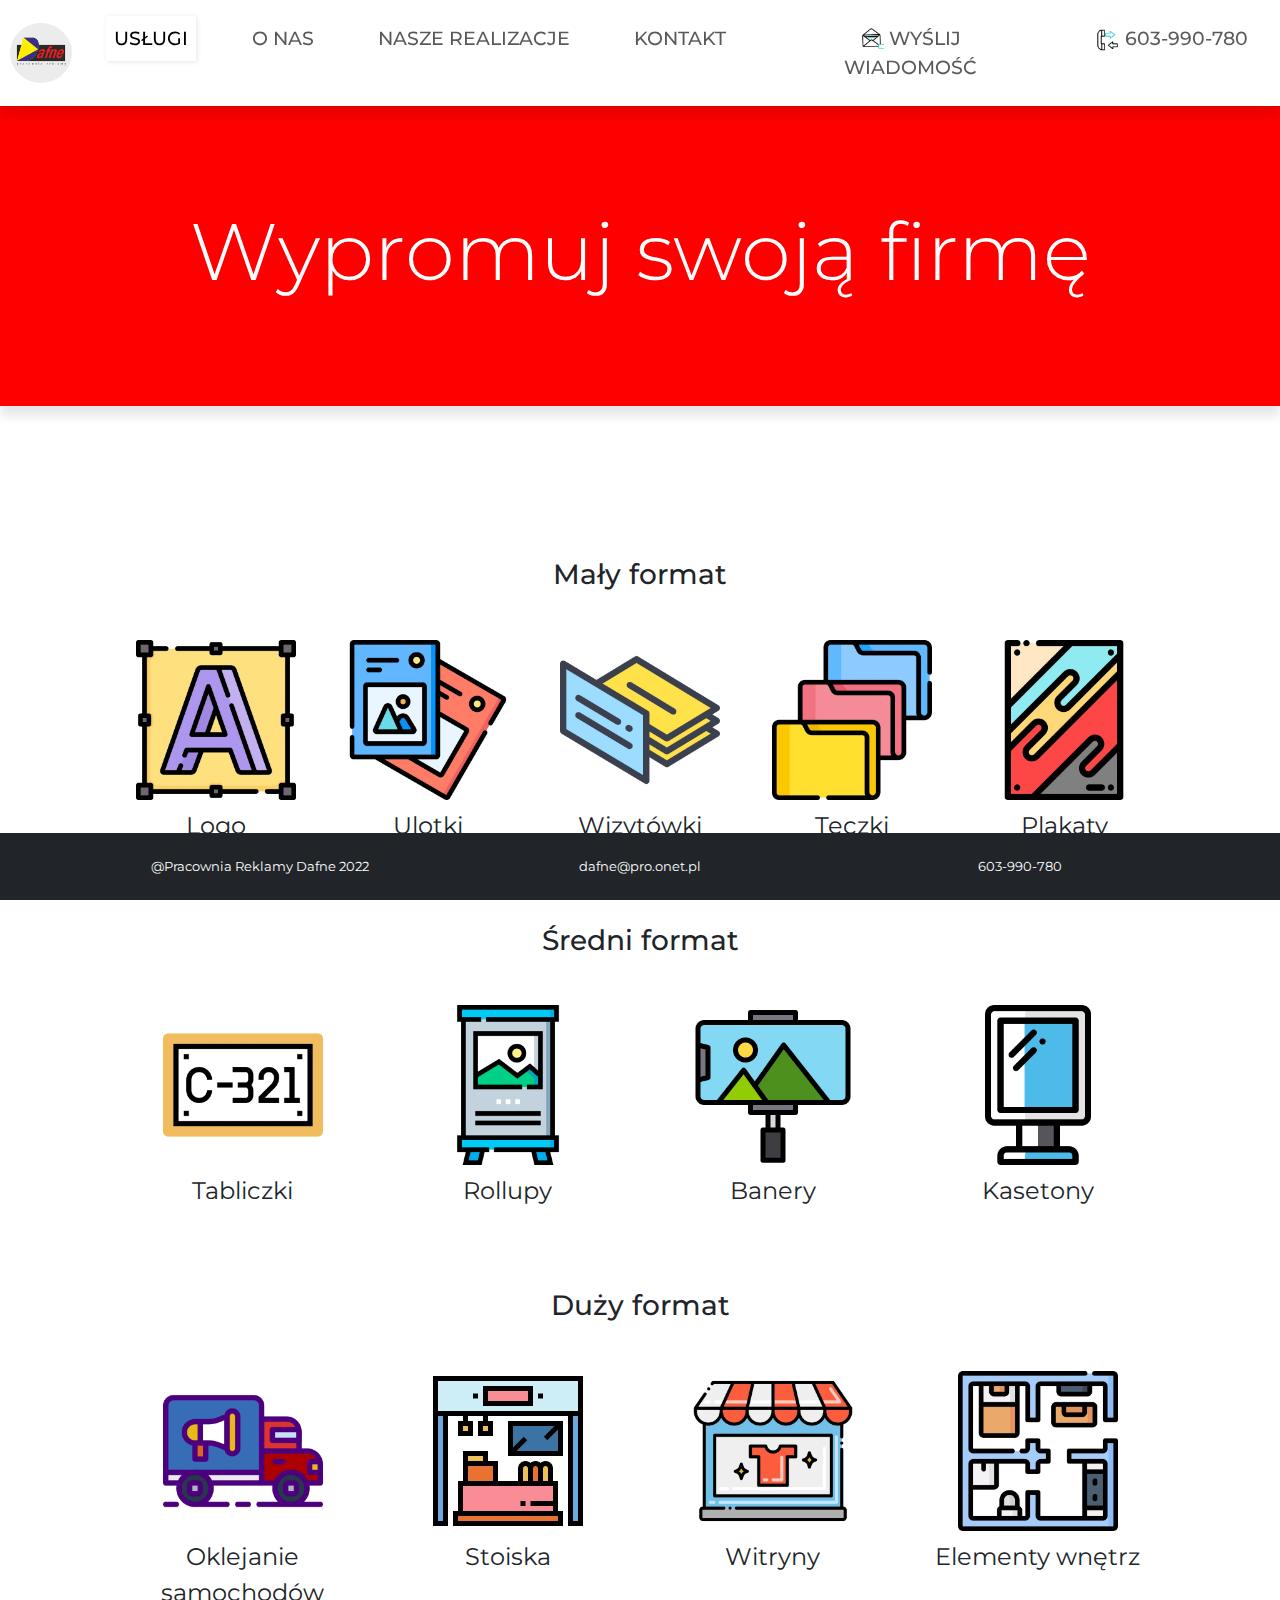
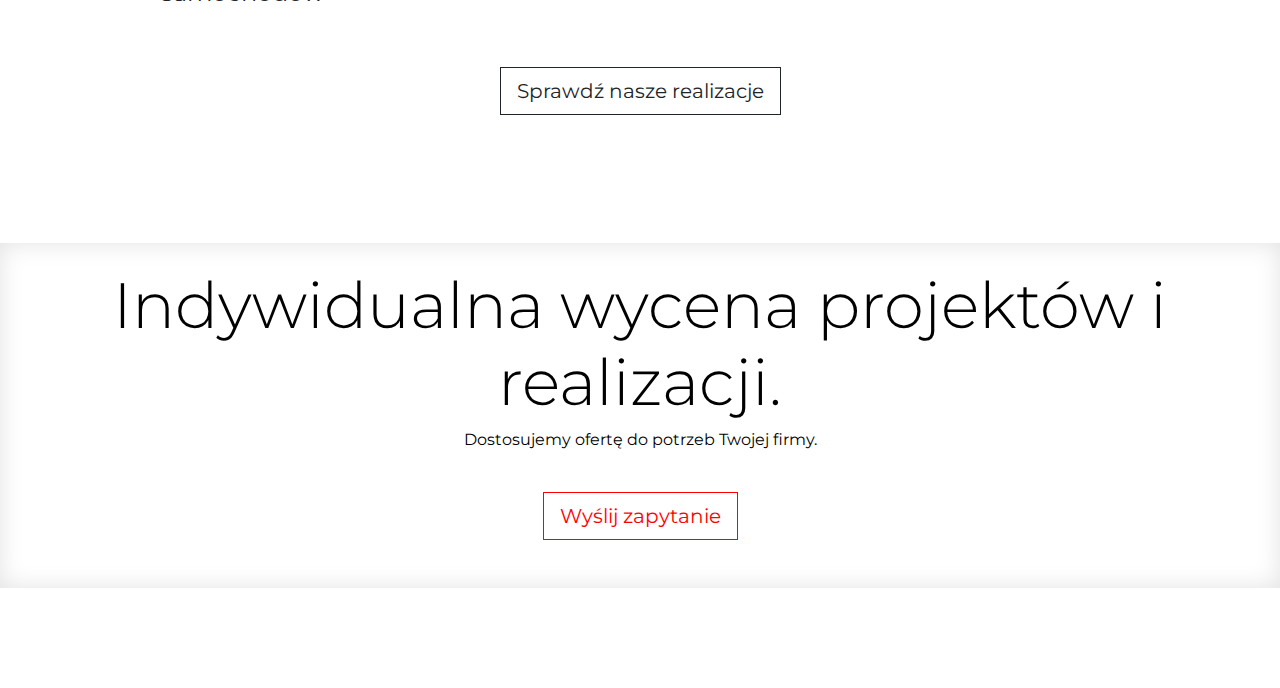
<file: index.html>
<!DOCTYPE html>
<html lang="en">

    <head>
      <meta charset="utf-8">
      <meta name="viewport" content="width=device-width, initial-scale=1">
      <meta name="description" content="Advertising agency">
      <title>Dafne Pracownia Reklamy</title>
      <!--font-->
      <link rel="preconnect" href="https://fonts.googleapis.com">
      <link rel="preconnect" href="https://fonts.gstatic.com" crossorigin>
      <link href="https://fonts.googleapis.com/css2?family=Montserrat:wght@100;300;400;500;600;700&display=swap" rel="stylesheet">
      <link rel="icon" type="image/x-icon" href="images/logo.ico">
      <!--bootstrap-->
      <link href="https://cdn.jsdelivr.net/npm/bootstrap@5.3.0-alpha1/dist/css/bootstrap.min.css" rel="stylesheet">
      <!--basic css-->
      <link id="pagestyle" href="style.css" rel="stylesheet" type="text/css">
      <!--bootstrap-->
      <script src="https://code.jquery.com/jquery-3.3.1.slim.min.js"></script>
      <script src="https://cdnjs.cloudflare.com/ajax/libs/popper.js/1.14.3/umd/popper.min.js"></script>
      <script src="https://cdn.jsdelivr.net/npm/bootstrap@5.3.0-alpha1/dist/js/bootstrap.bundle.min.js"></script>
    </head>
    <body>
      <header class="sticky-top box">
          <nav class="navbar navbar-expand-lg">
            <a class="navbar-brand m-0" href="index.html">
              <img class="logo" src="images/logo.webp" alt="mylogoimg">
            </a>
            <button class="navbar-toggler" type="button" data-bs-toggle="collapse" data-bs-target="#navbarSupportedContent" aria-controls="navbarSupportedContent" aria-expanded="false" aria-label="Toggle navigation">
            <span class="navbar-toggler-icon"></span>
          </button>

          <div class="collapse navbar-collapse justify-content-center" id="navbarSupportedContent">
     
            <ul class="navbar-nav text-center">
              <li class="nav-item px-4">
                  <a class="nav-link nav-item px-2 actives" href="index.html" title="Poznaj nas" aria-current="page"> Usługi</a>
                </li>
                <li class="nav-item px-4">
                  <a class="nav-link nav-item px-2" href="about.html" title="Poznaj nas" aria-current="page"> O nas</a>
                </li>
                <li class="nav-item px-4">
                  <a class="nav-link nav-item px-2" href="cases.html" title="Nasze realizacje">
                     Nasze realizacje
                  </a>
                </li>
                <li class="nav-item px-4">
                  <a class="nav-link nav-item px-2" href="contact.html" title="contact">Kontakt
                  </a>
                </li>
                <li class="nav-item px-4">
                  <a class="nav-link nav-item px-2" href="mailto:dafne@pro.onet.pl" title="Napisz do nas">  <img src="images/message.gif" alt="message" class="icon"> Wyślij wiadomość
                  </a>
                </li>
                <li class="nav-item px-4">
                  <a class="nav-link nav-item px-2" href="
                  tel:+48603990780" title="Zadzwoń">
                <img src="images/phone.gif" alt="location" class="icon"> 603-990-780</a>
                </li>
              </ul>
          </div>
        </nav>
      </header>
      <div class="container-fluid hero box">
        <div class="d-flex justify-content-center align-items-center h-100">
          <h1 class="display-1 text-white text-center">Wypromuj swoją firmę</h1>
        </div>
      </div>
      <div class="container margin-top">
        <div class="card p-4 mb-4 border-0 offer">
          <div class="card-body">
              <div class="row justify-content-between text-center">
                <h3>Mały format</h3>
                <div class="col col-xs-6">
                  <img src="images/logoO.webp" alt="icon">
                  <p class="my-2">Logo</p>
                </div>
                <div class="col col-xs-6">
                  <img src="images/flyer.webp" alt="icon">
                  <p class="my-2">Ulotki</p>
                </div>
                <div class="col col-xs-6">
                  <img src="images/business-card.webp" alt="icon">
                  <p class="my-2">Wizytówki</p>
                </div>
                <div class="col col-xs-6">
                  <img src="images/case-file.webp" alt="icon">
                  <p class="my-2">Teczki</p>
                </div>
                <div class="col col-xs-6">
                  <img src="images/poster.webp" alt="icon">
                  <p class="my-2">Plakaty</p>
                </div>             
              </div>
              <div class="row justify-content-between text-center my-4">
                <h3>Średni format</h3>
                <div class="col col-xs-6">
                  <img src="images/plate.webp" alt="icon">
                  <p class="my-2">Tabliczki</p>
                </div>
                <div class="col col-xs-6">
                  <img src="images/rollup.webp" alt="icon">
                  <p class="my-2">Rollupy</p>
                </div>
                <div class="col col-xs-6">
                  <img src="images/smartphone.webp" alt="icon">
                  <p class="my-2">Banery</p>
                </div>
                <div class="col col-xs-6">
                  <img src="images/lightbox.webp" alt="icon">
                  <p class="my-2">Kasetony</p>
                </div>
              </div>
              <div class="row justify-content-between text-center my-4">
                <h3>Duży format</h3>
                <div class="col col-xs-6">
                  <img src="images/promotion.webp" alt="icon">
                  <p class="my-2">Oklejanie samochodów</p>
                </div>
                <div class="col col-xs-6">
                  <img src="images/booth.webp" alt="icon">
                  <p class="my-2">Stoiska</p>
                </div>
                <div class="col col-xs-6">
                  <img src="images/display-case.webp" alt="icon">
                  <p class="my-2">Witryny</p>
                </div>
                <div class="col col-xs-6">
                  <img src="images/plan.webp" alt="icon">
                  <p class="my-2">Elementy wnętrz</p>
                </div>
              </div>
              <div class="text-center">
                <a class="btn btn-outline-dark my-4 btn-lg" href="cases.html" title="Galeria">Sprawdź nasze realizacje</a>
              </div>
          </div>
        </div>
      </div>
      <div class="container-fluid margin-bottom margin-top text-center box-in p-4 ">
         <h2 class="display-3">Indywidualna wycena projektów i realizacji.</h2>
         <p> Dostosujemy ofertę do potrzeb Twojej firmy.</p>
        <a class="btn btn-color my-4 btn-lg" href="mailto:dafne@pro.onet.pl" title="Napisz do nas">Wyślij zapytanie</a>
      </div>
      <div class="footer bg-dark p-4 text-white text-center sticky-bottom">
        <div class="container">
          <div class="row">
            <div class="col-md-4 col-sm-12 company-info">@Pracownia Reklamy Dafne 2022</div>
            <div class="col-md-4 col-sm-12 company-info">dafne@pro.onet.pl</div>
            <div class="col-md-4 col-sm-12 company-info">603-990-780</div>
          </div>
        </div>
      </div>
    </body>
  </html>
</file>
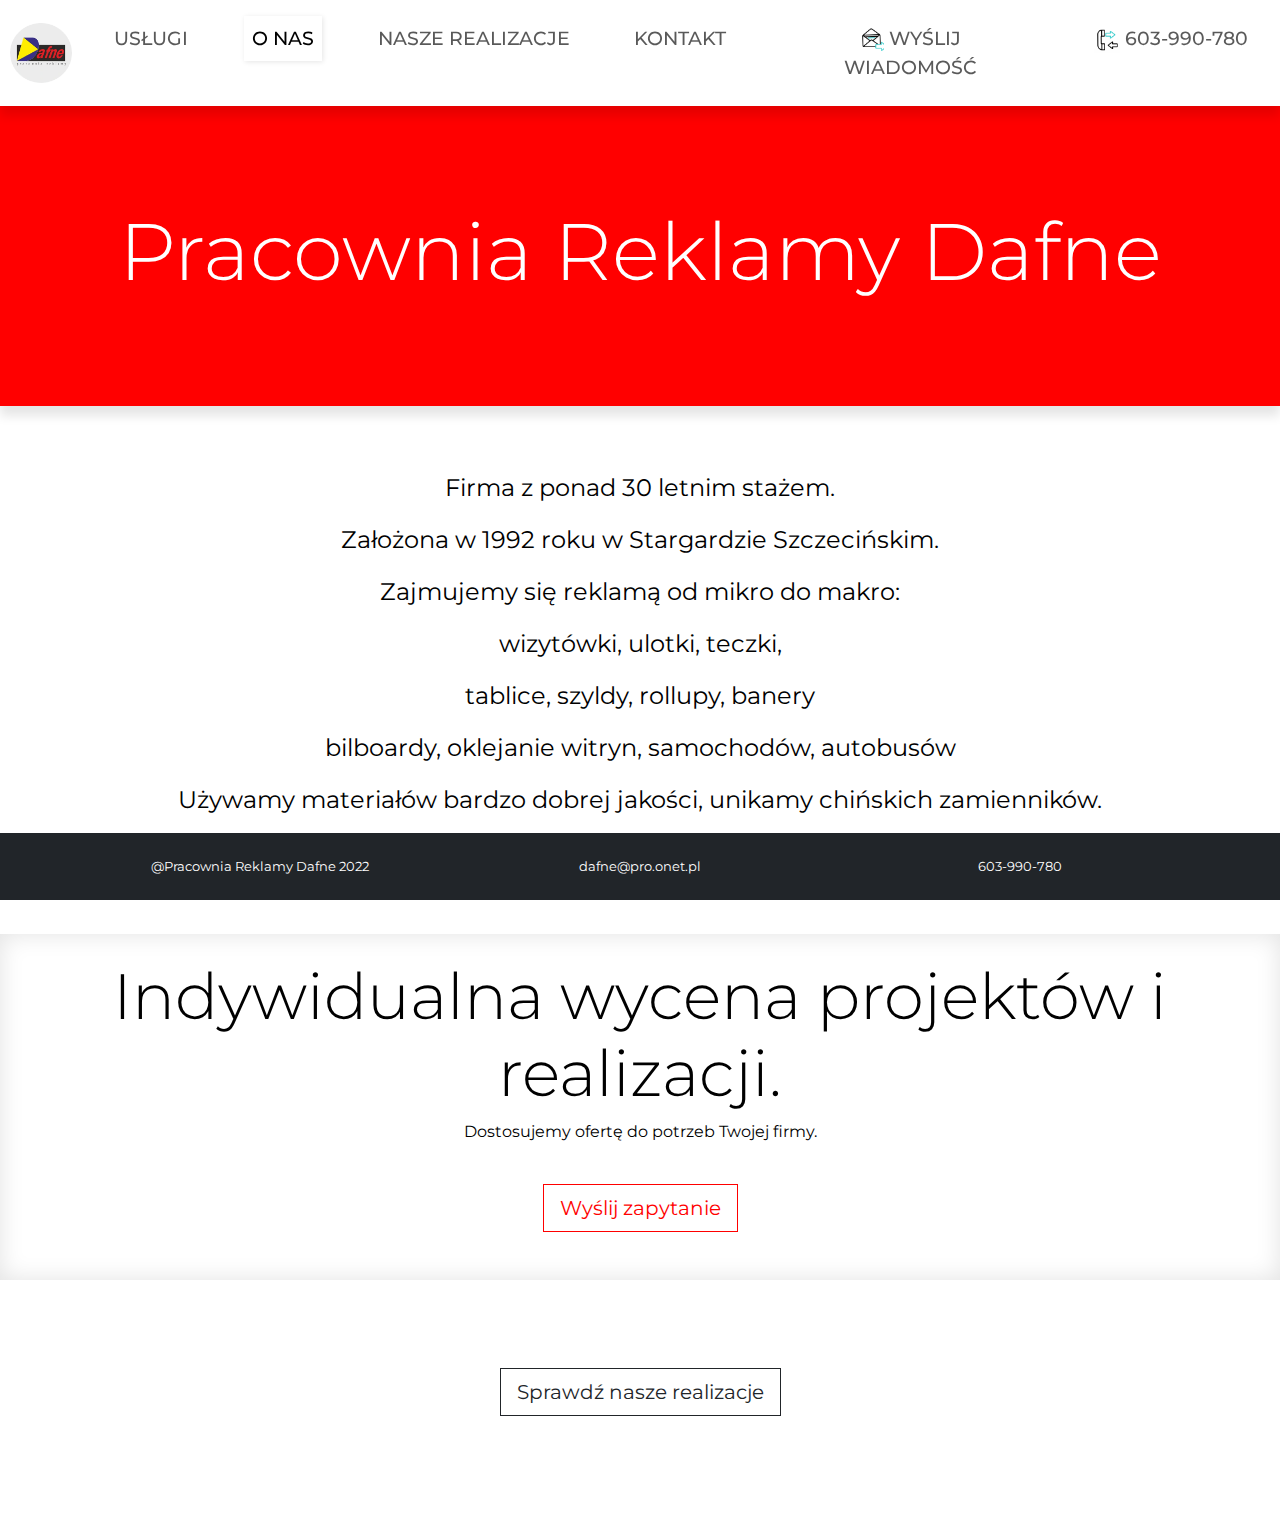
<file: about.html>
<!DOCTYPE html>
<html lang="en">

    <head>
      <meta charset="utf-8">
      <meta name="viewport" content="width=device-width, initial-scale=1">
      <meta name="description" content="Advertising agency">
      <title>Dafne Pracownia Reklamy</title>
      <!--font-->
      <link rel="preconnect" href="https://fonts.googleapis.com">
      <link rel="preconnect" href="https://fonts.gstatic.com" crossorigin>
      <link href="https://fonts.googleapis.com/css2?family=Montserrat:wght@100;300;400;500;600;700&display=swap" rel="stylesheet">
      <link rel="icon" type="image/x-icon" href="images/logo.ico">
      <!--bootstrap-->
      <link href="https://cdn.jsdelivr.net/npm/bootstrap@5.3.0-alpha1/dist/css/bootstrap.min.css" rel="stylesheet">
      <!--basic css-->
      <link id="pagestyle" href="style.css" rel="stylesheet" type="text/css">
      <!--bootstrap-->
      <script src="https://code.jquery.com/jquery-3.3.1.slim.min.js"></script>
      <script src="https://cdnjs.cloudflare.com/ajax/libs/popper.js/1.14.3/umd/popper.min.js"></script>
      <script src="https://cdn.jsdelivr.net/npm/bootstrap@5.3.0-alpha1/dist/js/bootstrap.bundle.min.js"></script>
    </head>
    <body>
      <header class="sticky-top box">
          <nav class="navbar navbar-expand-lg ">
            <a class="navbar-brand m-0" href="index.html">
              <img class="logo" src="images/logo.webp" alt="mylogoimg">
            </a>
            <button class="navbar-toggler" type="button" data-bs-toggle="collapse" data-bs-target="#navbarSupportedContent" aria-controls="navbarSupportedContent" aria-expanded="false" aria-label="Toggle navigation">
            <span class="navbar-toggler-icon"></span>
          </button>

          <div class="collapse navbar-collapse justify-content-center" id="navbarSupportedContent">
     
            <ul class="navbar-nav text-center">
              <li class="nav-item px-4">
                  <a class="nav-link nav-item" href="index.html" title="Poznaj nas" aria-current="page"> Usługi</a>
                </li>
                <li class="nav-item px-4">
                  <a class="nav-link nav-item px-2 actives" href="about.html" title="Poznaj nas" aria-current="page"> O nas</a>
                </li>
                <li class="nav-item px-4">
                  <a class="nav-link nav-item px-2" href="cases.html" title="Nasze realizacje">
                     Nasze realizacje
                  </a>
                </li>
                <li class="nav-item px-4">
                  <a class="nav-link nav-item px-2" href="contact.html" title="contact" >Kontakt
                  </a>
                </li>
                <li class="nav-item px-4">
                  <a class="nav-link nav-item px-2" href="mailto:dafne@pro.onet.pl" title="Napisz do nas">  <img src="images/message.gif" alt="message" class="icon"> Wyślij wiadomość
                  </a>
                </li>
                <li class="nav-item px-4">
                  <a class="nav-link nav-item px-2" href="
                  tel:+48603990780" title="Zadzwoń">
                  <img src="images/phone.gif" alt="location" class="icon"> 603-990-780</a>
                </li>
              </ul>
          </div>
        </nav>
      </header>
      <div class="container-fluid hero box">
        <div class="d-flex justify-content-center align-items-center h-100">
          <h1 class="display-1 text-white text-center">Pracownia Reklamy Dafne</h1>
        </div>
      </div>
      <div class="container text-center margin-top">
        <div class="text-lg">
          <p>Firma z ponad 30 letnim stażem.</p>
          <p> Założona w 1992 roku w Stargardzie Szczecińskim. </p>
          <p>Zajmujemy się reklamą od mikro do makro:</p>
          <p> wizytówki, ulotki, teczki,</p>
          <p> tablice, szyldy, rollupy, banery</p> 
          <p> bilboardy, oklejanie witryn, samochodów, autobusów</p>
          <p> Używamy materiałów bardzo dobrej jakości, unikamy chińskich zamienników.</p>
          <p> <strong>Nasza reklama to inwestycja na lata!</strong></p>
        </div>
      </div>
      <div class="container-fluid margin-bottom margin-top text-center box-in p-4">
        <h2 class="display-3">Indywidualna wycena projektów i realizacji.</h2>
        <p> Dostosujemy ofertę do potrzeb Twojej firmy.</p>
        <a class="btn btn-color my-4 btn-lg" href="mailto:dafne@pro.onet.pl" title="Napisz do nas">Wyślij zapytanie</a>
      </div>
      <div class="text-center">
        <a class="btn btn-outline-dark my-4 btn-lg" href="cases.html" title="Galeria">Sprawdź nasze realizacje</a>
      </div>
      <div class="footer bg-dark p-4 text-white text-center sticky-bottom">
        <div class="container">
          <div class="row">
            <div class="col-md-4 col-sm-12 company-info">@Pracownia Reklamy Dafne 2022</div>
            <div class="col-md-4 col-sm-12 company-info">dafne@pro.onet.pl</div>
            <div class="col-md-4 col-sm-12 company-info">603-990-780</div>
          </div>
        </div>
      </div>
    </body>
</html>
</file>
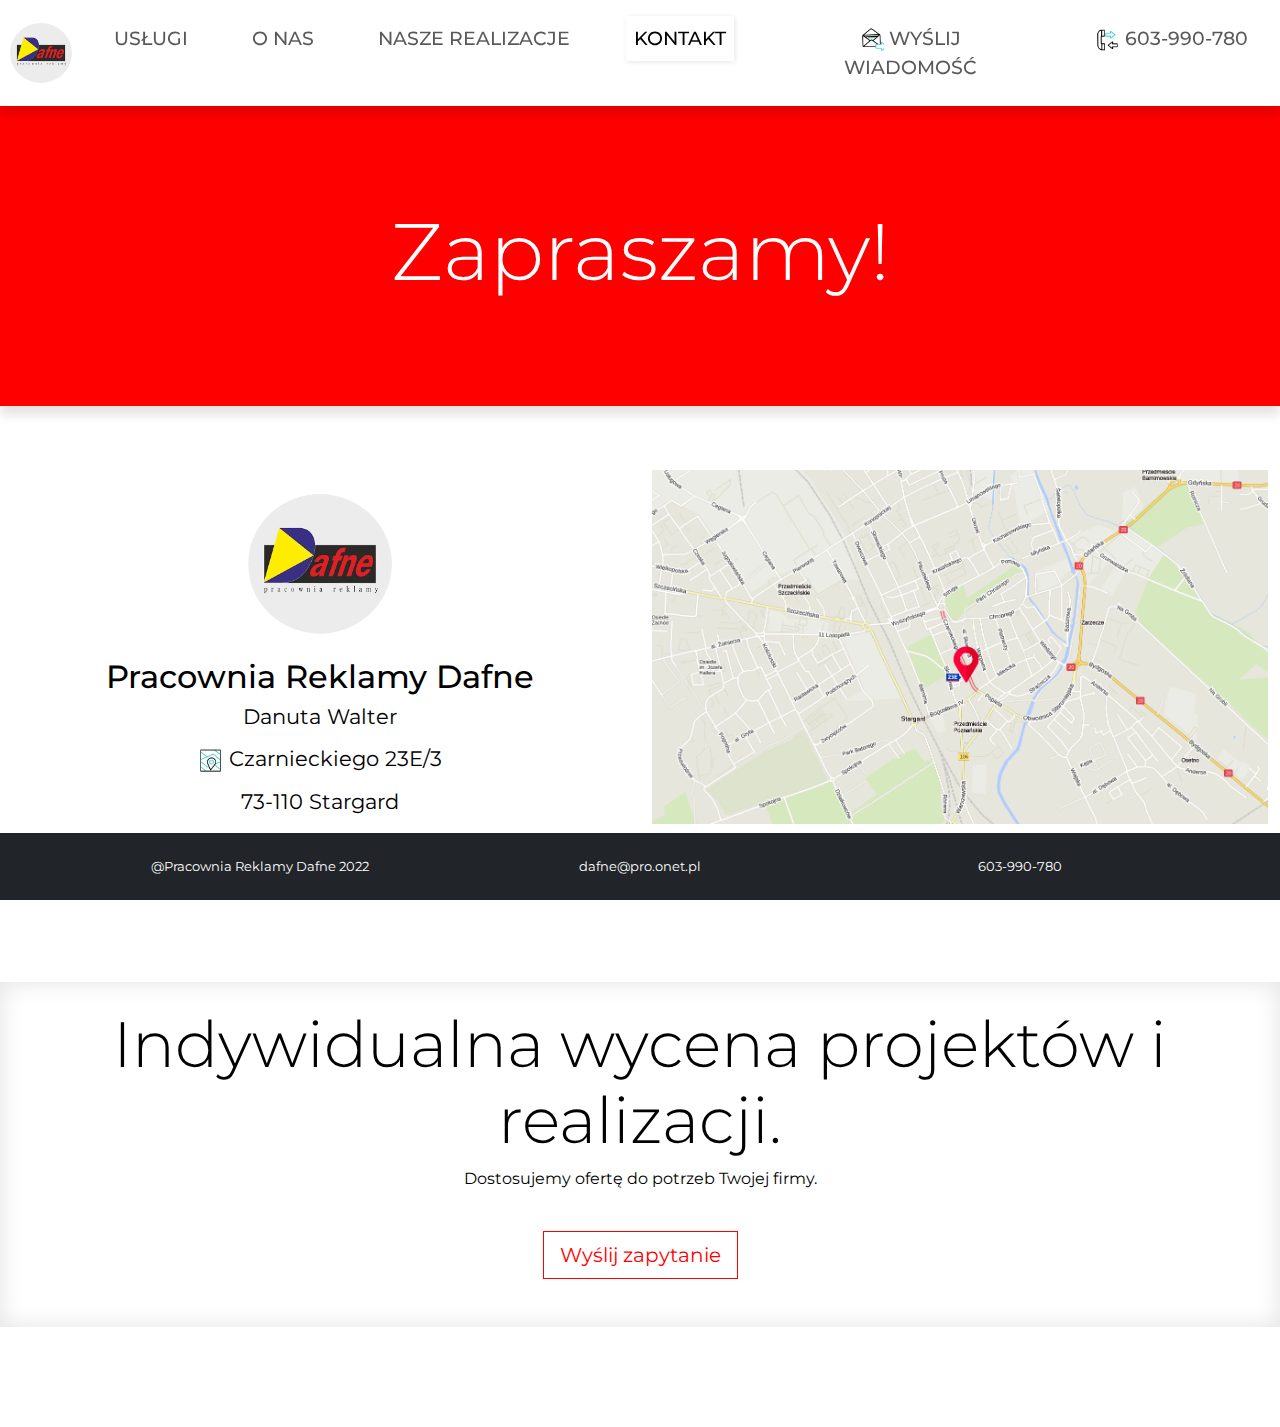
<file: contact.html>
<!DOCTYPE html>
<html lang="en">

    <head>
      <meta charset="utf-8">
      <meta name="viewport" content="width=device-width, initial-scale=1">
      <meta name="description" content="Advertising agency">
      <title>Dafne Pracownia Reklamy</title>
      <!--font-->
      <link rel="preconnect" href="https://fonts.googleapis.com">
      <link rel="preconnect" href="https://fonts.gstatic.com" crossorigin>
      <link href="https://fonts.googleapis.com/css2?family=Montserrat:wght@100;300;400;500;600;700&display=swap" rel="stylesheet">
      <link rel="icon" type="image/x-icon" href="images/logo.ico">
      <!--bootstrap-->
      <link href="https://cdn.jsdelivr.net/npm/bootstrap@5.3.0-alpha1/dist/css/bootstrap.min.css" rel="stylesheet">
      <!--basic css-->
      <link id="pagestyle" href="style.css" rel="stylesheet" type="text/css">
      <!--bootstrap-->
      <script src="https://code.jquery.com/jquery-3.3.1.slim.min.js"></script>
      <script src="https://cdnjs.cloudflare.com/ajax/libs/popper.js/1.14.3/umd/popper.min.js"></script>
      <script src="https://cdn.jsdelivr.net/npm/bootstrap@5.3.0-alpha1/dist/js/bootstrap.bundle.min.js"></script>
    </head>
    <body>
      <header class="sticky-top box">
          <nav class="navbar navbar-expand-lg ">
            <a class="navbar-brand m-0" href="index.html">
              <img class="logo" src="images/logo.webp" alt="mylogoimg">
            </a>
            <button class="navbar-toggler" type="button" data-bs-toggle="collapse" data-bs-target="#navbarSupportedContent" aria-controls="navbarSupportedContent" aria-expanded="false" aria-label="Toggle navigation">
            <span class="navbar-toggler-icon"></span>
	          </button>

	          <div class="collapse navbar-collapse justify-content-center" id="navbarSupportedContent">
	     
	            <ul class="navbar-nav text-center">
	            	<li class="nav-item px-4">
                  <a class="nav-link nav-item px-2" href="index.html" title="Poznaj nas" aria-current="page"> Usługi</a>
                </li>
	              <li class="nav-item px-4">
	                <a class="nav-link nav-item px-2" href="about.html" title="Poznaj nas" > O nas</a>
	              </li>
	              <li class="nav-item px-4">
	                <a class="nav-link nav-item px-2" href="cases.html" title="Nasze realizacje">
	                   Nasze realizacje
	                </a>
	              </li>
	              <li class="nav-item px-4">
	                <a class="nav-link nav-item px-2 actives" href="contact.html" title="contact" aria-current="page">Kontakt
	                </a>
	              </li>
	              <li class="nav-item px-4">
	                <a class="nav-link nav-item px-2" href="mailto:dafne@pro.onet.pl" title="Napisz do nas">  <img src="images/message.gif" alt="message" class="icon"> Wyślij wiadomość
	                </a>
	              </li>
	              <li class="nav-item px-4">
	                <a class="nav-link nav-item px-2" href="
                  tel:+48603990780" title="Zadzwoń">
	              <img src="images/phone.gif" alt="location" class="icon"> 603-990-780</a>
	            	</li>
	            </ul>
	          </div>
          </nav>
      </header>
      <div class="container-fluid hero box">
          <div class="d-flex justify-content-center align-items-center h-100">
            <h1 class="display-1 text-white">Zapraszamy!</h1>
          </div>
      </div>
      <div class="container-fluid text-center contact margin-top margin-bottom">
      	<div class="row">
	      	<div class="col-md-6 h-100 address pt-4">
	      		<img class="logobig mb-4" src="images/logo.webp" alt="mylogoimg">
		      	<h2>Pracownia Reklamy Dafne</h2>
		      	<p>Danuta Walter</p>
		        <p><img src="images/location.gif" alt="location" class="icon">  Czarnieckiego 23E/3</p>
		        <p>73-110 Stargard</p>
		        <p><img src="images/phone.gif" alt="location" class="icon"> 603-990-780</p>
		        <p><img src="images/message.gif" alt="message" class="icon"> dafne@pro.onet.pl</p>
			    </div>
			    <div class="col-md-6 mapbg">
			    	<a href="https://www.google.com/maps/place/Dafne.+Pracownia+reklamy.+Walter+Danuta/@53.3354001,15.0387931,17z/data=!4m5!3m4!1s0x4700b84ed7b53cb7:0x8e01d14d1e3dba07!8m2!3d53.3355859!4d15.0398445" target="_blank" title="Sprawdź dojazd">
			    		<img src="images/map.webp" alt="map" ></a>
			    </div>
				</div>
      </div>
      <div class="container-fluid margin-bottom margin-top text-center box-in p-4">
         <h2 class="display-3">Indywidualna wycena projektów i realizacji.</h2>
         <p> Dostosujemy ofertę do potrzeb Twojej firmy.</p>
        <a class="btn btn-color my-4 btn-lg" href="mailto:dafne@pro.onet.pl" title="Napisz do nas">Wyślij zapytanie</a>
      </div>
      <div class="footer bg-dark p-4 text-white text-center sticky-bottom">
        <div class="container">
          <div class="row">
            <div class="col-md-4 col-sm-12 company-info">@Pracownia Reklamy Dafne 2022</div>
            <div class="col-md-4 col-sm-12 company-info">dafne@pro.onet.pl</div>
            <div class="col-md-4 col-sm-12 company-info">603-990-780</div>
          </div>
        </div>
      </div>
    </body>
  </html>
</file>
<file: style.css>
html {
  scroll-behavior: smooth;
}


/*A-CLEARFIX*/
.row:before,
.row:after {
    content: "";
    display: block;
}

.row:after {
    clear: both;
}


*:focus {
    box-shadow: none!important;
}

    /*BODY*/

body {
    background-position: initial;
    font-family: 'Montserrat', sans-serif;
    margin: 0;
    color: #000;
    min-height: 400px;
    margin-bottom: 100px;
    clear: both;

}

h1 {
    animation: tracking-in-expand 2s cubic-bezier(0.215, 0.610, 0.355, 1.000) both;
}

nav {
font-size: 1.2rem;
font-weight: 700;
text-transform: uppercase;
}

.navbar-toggler {
    margin-right: 1rem;
}

.btn {border-radius:0;}

.nav-link {
    font-family: 'Montserrat', sans-serif;
    font-weight: 500;
}

.box {
  box-shadow: 0 10px 10px rgba(0,0,0,.1);
}

.box-in {
    box-shadow: inset 0px 0px 24px 0px rgba(226, 226, 226, 1);
}

.sticky-top {
    z-index: 3;
    background: #fff;
}

.margin-top {
    margin-top: 5%;
}

.margin-bottom {
    margin-bottom: 5%;
} 

.btn-color {
    border: 1px solid red;
    background-color: white;
    color: red;
    transform: scale(1);
    animation: pulse 2s infinite;
}

.btn-color:hover {
    border: 1px solid white;
    background-color: red;
    color: white;
    transition: all 0.5s ease-out 0s;
    transform: perspective(500px) translate(20px, -20px);
    box-shadow: -20px 20px 10px #ccc;
}

.btn-outline-dark:hover {
    transition: all 0.5s ease-out 0s;
    transform: perspective(500px) translate(-20px, -20px);
    box-shadow: -20px 20px 10px #ccc;
}

.hero {
    background-color: red;
    background-size: cover;
    background-position: center;
    height: 300px;
    z-index: 1;
}

.logo {
    height: 80px;
    padding:10px;
}

.logobig {
    height: 140px;
}

.actives {
    font-weight: 500;
    box-shadow: 1px 1px 5px rgba(0,0,0,.1);
    color: #000;
}

.nav-item:hover {
    transition: all 0.33s ease-out 0s;
    color: red;
}


.mapbg img {
    background-size: contain;
    background-position: center;
    max-height: 500px;
    max-width: 100%;
}

.mapbg img:hover {
   box-shadow: 1px 1px 5px rgba(0,0,0,.1);
   transform: scale(1.01);
   transition: all 0.6s ease-out 0s;
   border: 1px dashed red;
}

.address {
    font-size: 1.3rem;
    line-height: 1.6rem;
} 

.icon {
    height: 1.6rem;
}

.offer img {
    max-height: 10rem;
}

.offer p {
    font-size: 1.5rem;
}

.offer h3 {
    margin-top: 3rem;
    margin-bottom: 3rem;
}

.bcg, .bcg1 {
    overflow: hidden;
    padding: 1rem;
}

.bcg img {
    height: 200px;
}

.bcg1 {
    padding: 1rem;
}

.bcg1 img {
    height: auto;
    width: 100%;
}

.text-lg {
    font-size: 1.5rem;
    margin: 5%;
}


.footer {
    color: #fff;
    text-align: center;
    position: fixed;
    margin-bottom: 0;
    width: 100%;
}

.company-info {
    font-size: .8rem;
}

@keyframes pulse {
    0% {
        transform: scale(0.95);
        box-shadow: 0 0 0 0 red;
    }

    70% {
        transform: scale(1);
        box-shadow: 0 0 0 10px rgba(0, 0, 0, 0);
    }

    100% {
        transform: scale(0.95);
        box-shadow: 0 0 0 0 rgba(0, 0, 0, 0);
    }
}

 /*TRACKING*/

.tracking-in-expand {
    -webkit-animation: tracking-in-expand 2s cubic-bezier(0.215, 0.610, 0.355, 1.000) both;
    animation: tracking-in-expand 2s cubic-bezier(0.215, 0.610, 0.355, 1.000) both;
}

@-webkit-keyframes tracking-in-expand {
    0% {
        letter-spacing: -0.5em;
        opacity: 0;
    }

    40% {
        opacity: 0.6;
    }

    100% {
        opacity: 1;
    }
}

@keyframes tracking-in-expand {
    0% {
        letter-spacing: -0.5em;
        opacity: 0;
    }

    40% {
        opacity: 0.6;
    }

    100% {
        opacity: 1;
    }
}
</file>
